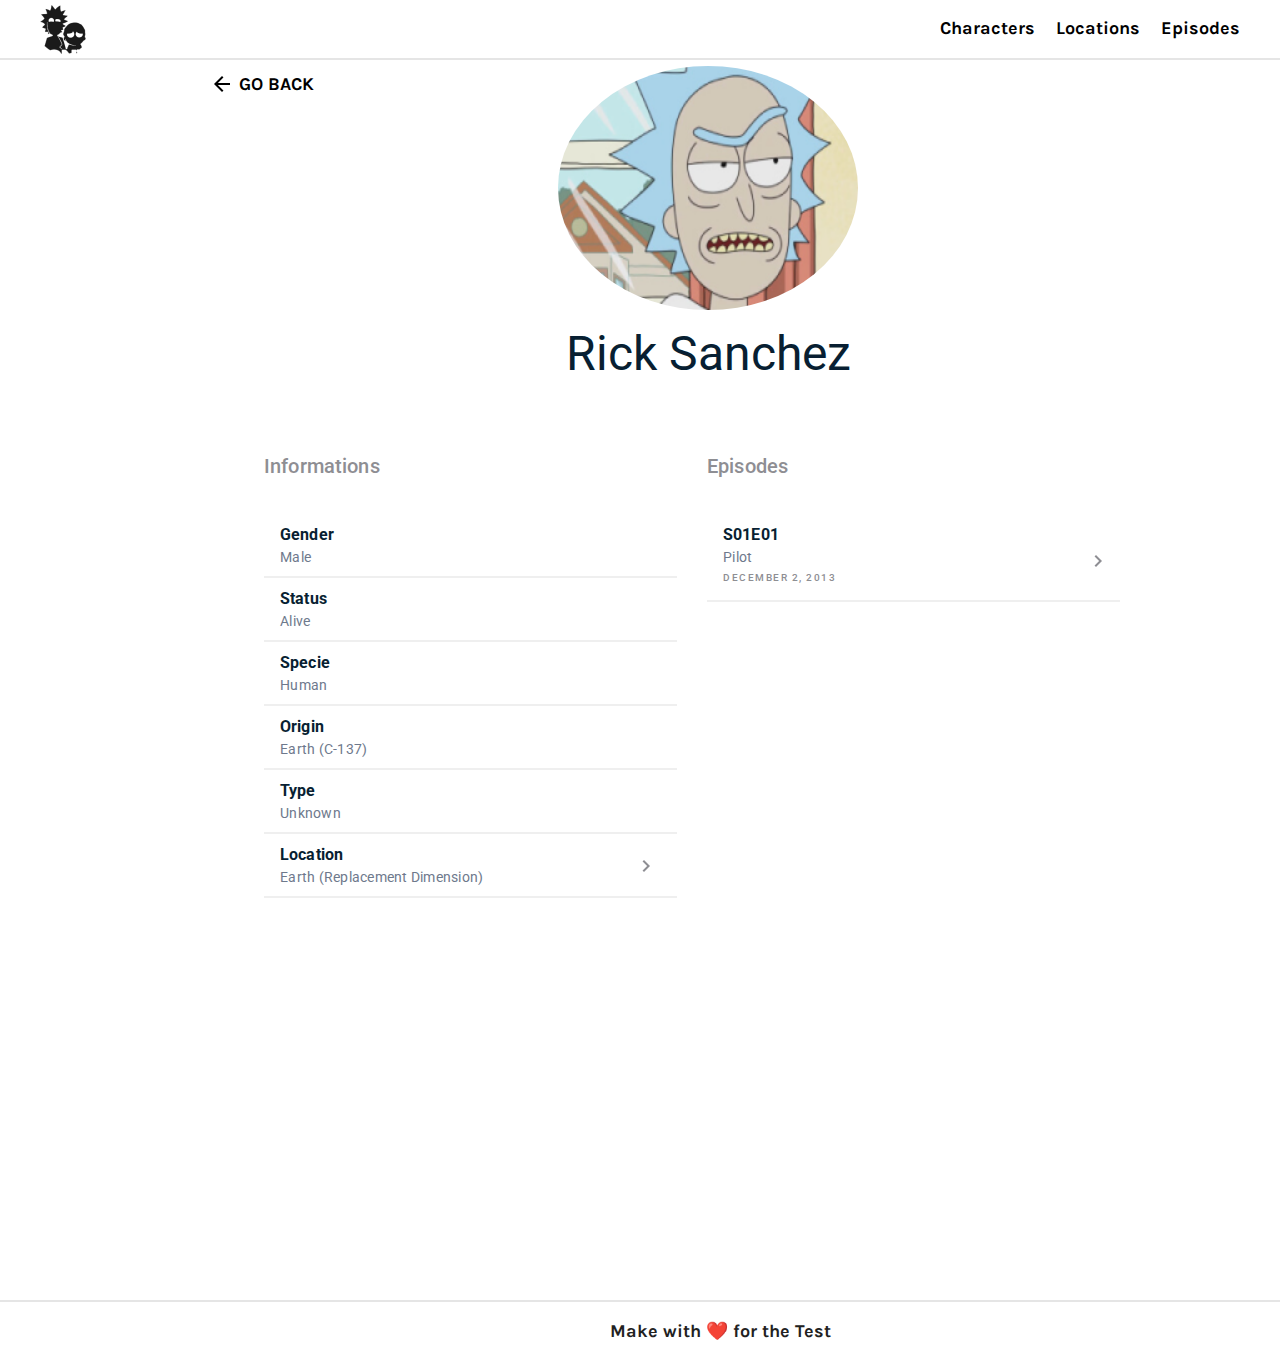
<file: pages/character-details.html>
<!doctype html>
<html lang="en">
<head>
    <meta charset="UTF-8">
    <meta name="viewport"
          content="width=device-width, user-scalable=no, initial-scale=1.0, maximum-scale=1.0, minimum-scale=1.0">
    <meta http-equiv="X-UA-Compatible" content="ie=edge">
    <link rel="preconnect" href="https://fonts.googleapis.com">
    <link rel="preconnect" href="https://fonts.gstatic.com" crossorigin>
    <link href="https://fonts.googleapis.com/css2?family=Karla:wght@700&family=Roboto:wght@400;500;700&display=swap" rel="stylesheet">
    <link rel="stylesheet" href="../css/reset.css">
    <link rel="stylesheet" href="../css/bootstrap.min.css">
    <link rel="stylesheet" href="../css/style.css">
    <link rel="stylesheet" href="../css/character-details.css">
    <title>Character Card</title>
</head>
<body>
<div class="global-wrapper">
    <header class="header characters">
        <div class="header-logo">
            <img src="../img/logo-black%201.png" alt="#">
        </div>
        <div class="header__burger" id="burger">
            <span class=""></span>
        </div>
        <nav class="navigation characters">
            <ul class="navigation-menu">
                <li class="navigation-item"><a href="../pages/characters.html" class="navigation-item__link">Characters</a></li>
                <li class="navigation-item"><a href="../pages/locations.html" class="navigation-item__link">Locations</a></li>
                <li class="navigation-item"><a href="../pages/episodes.html" class="navigation-item__link">Episodes</a></li>
            </ul>
        </nav>
    </header>
    <div class="main-container character-details">
        <div class="local-wrapper">
            <div class="general-info-block">
            <div class="comeback ">
                <img src="../img/arrow_back_24px.png" alt="#" class="back-icon">
                <span class="comeback-text" onclick="history.go(-1)"> GO BACK </span>
            </div>
            <div class="image-block">
                <img src="../img/Rick.png" alt="#" width="300" height="300" class="character-image" id="mainPhoto">
                <div class="image-block-text" id="characterName">
                    Rick Sanchez
                </div>
            </div>
            </div>
            <div class="secondary-info-block">
                <div class="information-block">
                    <div class="common-block-title">
                        Informations
                    </div>
                    <ul class="information-list">
                        <li class="information-list-item">
                            <div class="item-text-block">
                                <div class="item-text-title">
                                    Gender
                                </div>
                                <div class="item-text-subtitle" id="gender">
                                    Male
                                </div>
                            </div>
                        </li>

                        <li class="information-list-item">
                            <div class="item-text-block">
                                <div class="item-text-title">
                                    Status
                                </div>
                                <div class="item-text-subtitle" id="status">
                                    Alive
                                </div>
                            </div>
                        </li>

                        <li class="information-list-item">
                            <div class="item-text-block">
                                <div class="item-text-title">
                                    Specie
                                </div>
                                <div class="item-text-subtitle" id="specie">
                                    Human
                                </div>
                            </div>
                        </li>

                        <li class="information-list-item">
                            <div class="item-text-block">
                                <div class="item-text-title">
                                    Origin
                                </div>
                                <div class="item-text-subtitle" id="origin">
                                    Earth (C-137)
                                </div>
                            </div>
                        </li>

                        <li class="information-list-item">
                            <div class="item-text-block">
                                <div class="item-text-title">
                                    Type
                                </div>
                                <div class="item-text-subtitle" id="type">
                                    Unknown
                                </div>
                            </div>
                        </li>

                        <li class="information-list-item location-item" >
                            <a href="location-details.html">
                                <div class="item-text-block">
                                    <div class="item-text-title">
                                        Location
                                    </div>
                                    <div class="item-text-subtitle" id="location">
                                        <a href="location-details.html" target="_blank" class="link-to-location"></a>
                                            Earth (Replacement Dimension)
                                    </div>
                                </div>
                            </a>
                        </li>
                    </ul>
            </div>
                <div class="episode-block">
                    <div class="common-block-title">
                        Episodes
                    </div>
                <ul class="episodes-block" id="episodesArea">
                    <li class="episodes-list-item">
                        <div class="item-text-block">
                            <div class="item-text-title">
                                S01E01
                            </div>
                            <div class="item-text-subtitle">
                                Pilot
                            </div>
                            <div class="item-text-date">
                                December 2, 2013
                            </div>
                        </div>
                    </li>
                </ul>
                </div>
            </div>
        </div>
        <footer class="footer">
            <div class="footer-authors">
                Make with ❤️  for the Test
            </div>
        </footer>
    </div>
</div>
<script type="module" src="../js/character-details.js"></script>
</body>
</html>
</file>
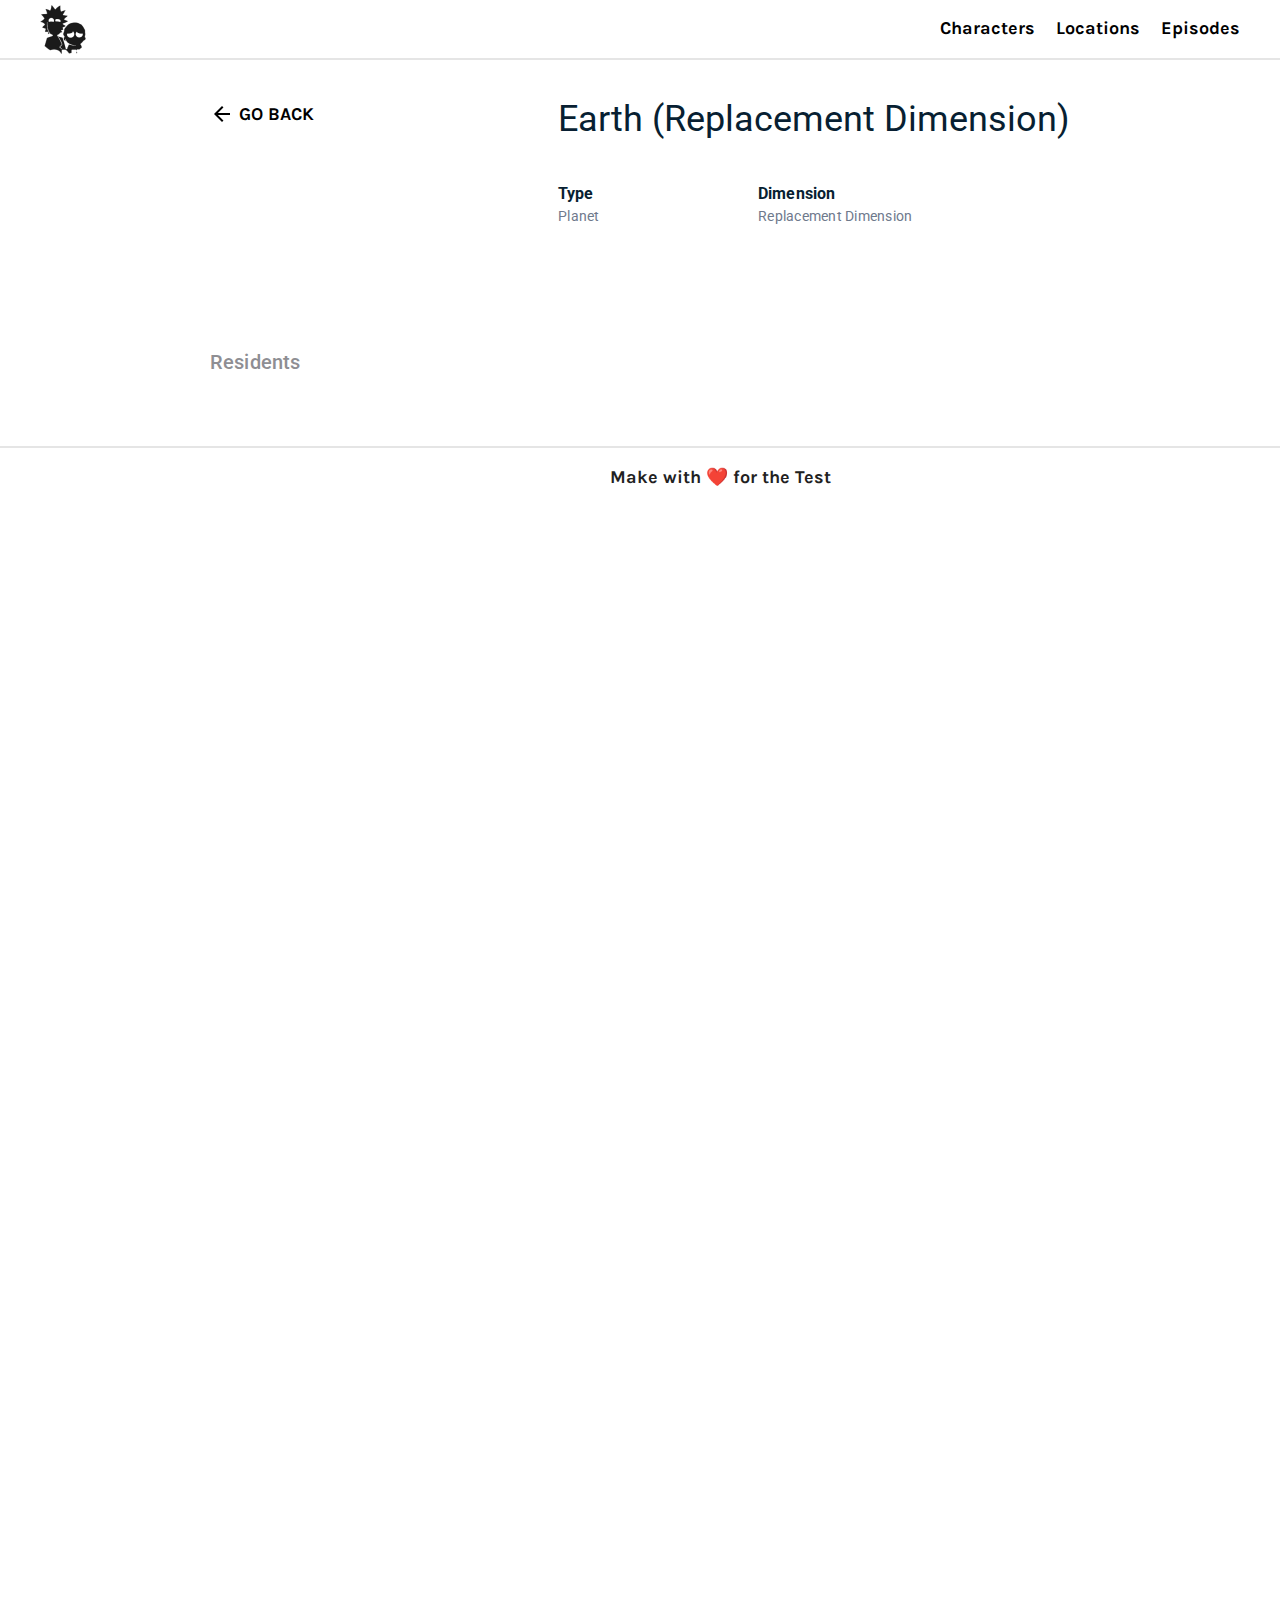
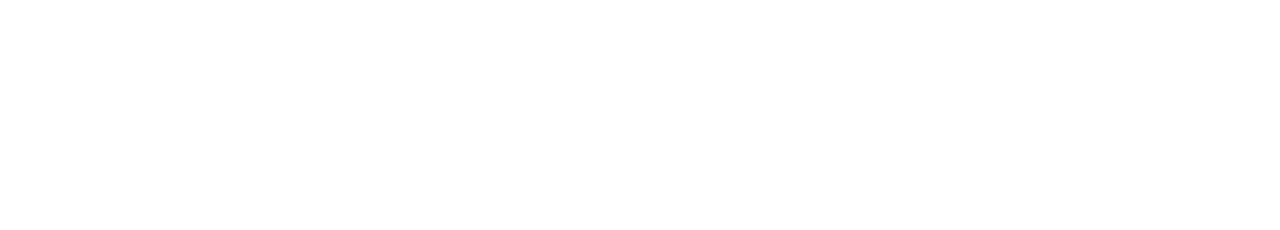
<file: pages/location-details.html>
<!doctype html>
<html lang="en">
<head>
    <meta charset="UTF-8">
    <meta name="viewport"
          content="width=device-width, user-scalable=no, initial-scale=1.0, maximum-scale=1.0, minimum-scale=1.0">
    <meta http-equiv="X-UA-Compatible" content="ie=edge">
    <link rel="preconnect" href="https://fonts.googleapis.com">
    <link rel="preconnect" href="https://fonts.gstatic.com" crossorigin>
    <link href="https://fonts.googleapis.com/css2?family=Karla:wght@700&family=Roboto:wght@400;500;700&display=swap" rel="stylesheet">
    <link rel="stylesheet" href="../css/reset.css">
    <link rel="stylesheet" href="../css/bootstrap.min.css">
    <link rel="stylesheet" href="../css/style.css">
    <link rel="stylesheet" href="../css/location-details.css">
    <title>Location Card</title>
</head>
<body>
<div class="global-wrapper">
    <header class="header characters">
        <div class="header-logo">
            <img src="../img/logo-black%201.png" alt="#">
        </div>
        <div class="header__burger" id="burger">
            <span class=""></span>
        </div>
        <nav class="navigation characters">
            <ul class="navigation-menu">
                <li class="navigation-item"><a href="../pages/characters.html" class="navigation-item__link">Characters</a></li>
                <li class="navigation-item"><a href="../pages/locations.html" class="navigation-item__link">Locations</a></li>
                <li class="navigation-item"><a href="../pages/episodes.html" class="navigation-item__link">Episodes</a></li>
            </ul>
        </nav>
    </header>
    <div class="main-container locations">
        <div class="local-wrapper">
            <div class="general-info-block">
                <a class="comeback">
                    <img src="../img/arrow_back_24px.png" alt="#" class="back-icon">
                    <span class="comeback-text" onclick="history.go(-1)"> GO BACK </span>
                </a>
                <div class="general-block">
                    <div class="general-block-text" id="locationName">
                    Earth (Replacement Dimension)
                    </div>
                    <div class="secondary-info-block">
                        <div class="secondary-info-item">
                            <div class="info-item-header">Type</div>
                            <div class="info-item-subtitle" id="locationType" >Planet</div>
                        </div>
                        <div class="secondary-info-item">
                            <div class="info-item-header">Dimension</div>
                            <div class="info-item-subtitle" id="locationDimension">Replacement Dimension</div>
                        </div>
                    </div>
                </div>
            </div>
                <div class="main-tablets container">
                    <div class="tablets-header">Residents</div>
                    <div class="row" id="residentArea">
                        <div class="col-3 mb-3">
                            <div class="card">
                                <div class="card-image">
                                    <img src="../img/Rick.png" alt="" class="picture-card">
                                </div>
                                <div class="card-text">
                                    <div class="card-text__name" title="${data.name}">
                                        Rick Sanchez
                                    </div>
                                    <div class="card-text__type">
                                        Human
                                    </div>
                                </div>
                            </div>
                        </div>
                        <div class="col-3 mb-3">
                            <div class="card">
                                <div class="card-image">
                                    <img src="../img/Rick.png" alt="" class="picture-card">
                                </div>
                                <div class="card-text">
                                    <div class="card-text__name" title="${data.name}">
                                        Rick Sanchez
                                    </div>
                                    <div class="card-text__type">
                                        Human
                                    </div>
                                </div>
                            </div>
                        </div>
                        <div class="col-3 mb-3">
                            <div class="card">
                                <div class="card-image">
                                    <img src="../img/Rick.png" alt="" class="picture-card">
                                </div>
                                <div class="card-text">
                                    <div class="card-text__name" title="${data.name}">
                                        Rick Sanchez
                                    </div>
                                    <div class="card-text__type">
                                        Human
                                    </div>
                                </div>
                            </div>
                        </div>
                        <div class="col-3 mb-3">
                            <div class="card">
                                <div class="card-image">
                                    <img src="../img/Rick.png" alt="" class="picture-card">
                                </div>
                                <div class="card-text">
                                    <div class="card-text__name" title="${data.name}">
                                        Rick Sanchez
                                    </div>
                                    <div class="card-text__type">
                                        Human
                                    </div>
                                </div>
                            </div>
                        </div>
                    </div>
                </div>
        </div>

<footer class="footer">
    <div class="footer-authors">
        Make with ❤️  for the Test
    </div>
</footer>
</div>
</div>
<script src="../js/location-details.js"></script>
</body>
</html>
</file>
<file: css/style.css>
/*1. сделать главной страницу Characters*/
/*2. Заадаптивить сайт под экраны*/
ul,li{
    margin: 0;
    padding: 0;
}
a{
    text-decoration: 0;
}
.header-logo{
    max-width: 100%;
    z-index: 3;
}
.container{
    padding: 0;
}
.main-container{
    height: 1800px;
}
.local-wrapper{
    width: 1020px;
    margin: 0 auto;
}
.global-wrapper{
    margin: 0 auto;
    width: 1440px;
    background-color: #FFFFFF;
}
.header{
    height: 60px;
    padding: 0 210px;
    display: flex;
    justify-content: space-between;
    align-items: center;
    border-bottom: 2px #E5E5E5 solid;
}
.navigation-menu{
    display: flex;
    width: 300px;
    justify-content: space-between;
    align-items: center;
    z-index: 3;
}
.navigation{
    display: flex;
    justify-content: center;
    align-items: center;
}
.navigation-item__link{
    font-family: 'Karla';
    font-style: normal;
    font-weight: 700;
    font-size: 18px;
    line-height: 21px;
    text-align: center;
    color: #000000;
}
.show-button{
    width: 154px;
    height: 36px;
    text-align: center;
    background-color: #F2F9FE;
    font-family: 'Roboto';
    font-style: normal;
    font-weight: 500;
    font-size: 14px;
    line-height: 16px;
    text-align: center;
    letter-spacing: 1.25px;
    text-transform: uppercase;
    color: #2196F3;
    border: none;
    box-shadow: 0 1px 10px 0 #A7A1A9;
}
.tablet{
    width: 240px;
    height: 128px;
    border-radius: 4px;
    box-shadow: 0 1px 3px 0 #A7A1A9;
}
.main-tablets{
    margin: 61px 0 48px 0;
    height: 432px;
}
.footer{
    height: 60px;
    display: flex;
    justify-content: center;
    align-items: center;
    border-top: 2px #E5E5E5 solid;
}
.footer-authors{
    font-family: 'Karla';
    font-style: normal;
    font-weight: 700;
    font-size: 18px;
    line-height: 21px;
    text-align: center;
    color: #212121;
}
.global-filter{
    width: 240px;
    font-family: 'Roboto';
    font-style: normal;
    font-weight: 400;
    font-size: 16px;
    line-height: 150%;
    color: rgba(0, 0, 0, 0.5);
    padding: 18px 18px;
    height: 56px;
    border-radius: 9px;
    border: 1px grey solid;
}
#searchingByName{
    padding-left: 34px;
}
.name-filter{
    padding-left: 35px;
    color: #000000;
}
.card-text__name, .tablet-text__name{
    max-width: 208px;
    overflow: hidden;
    white-space: nowrap;
    text-overflow: ellipsis;
}
.button-area{
    margin: 0 auto 20px auto;
    width: 500px;
    display: flex;
    justify-content: space-between;
    align-items: center;
}
.btn{
    width: 100px;
    background-color: #4BAABE;
}
.btn:hover{
    background-color: #3770bd;
    transition: 0.7s ease all;
}
.disabled{
    cursor: no-drop;
    background-color: grey;
}
.link-to-character{
    z-index: 2;
    cursor: pointer;
}
.card-text:hover{
    transition:  0.6s ease-in-out;
    background-color: #c9c950;
}
.pagination-list{
    width: 150px;
    height: 40px;
    display: flex;
    justify-content: space-between;
    align-items: center;
    cursor: pointer;
}
.pagination-item{
    border: none;
    width: 32px;
    height: 30px;
    display: flex;
    justify-content: center;
    align-items: center;
}
.pagination-item:hover{
    border: 4px solid #002F34;
    border-radius: 23px;
}
.pagination-page{
    font-weight: 400;
    line-height: 1.5;
    color: #212529;
    text-align: center;
    text-decoration: none;
    display: flex;
    justify-content: center;
    align-items: center;
}
.pagination-page:active{
    color: #FFFFFF;
}
.pagination-item:active{
    background-color: gray;
}
</file>
<file: css/character-details.css>
.header.characters{
    width: 1440px;
    position: fixed;
    margin: 0 auto;
    top: 0;
    z-index: 5;
    height: 60px;
    display: flex;
    justify-content: space-between;
    align-items: center;
}
.header:before{
    content: '';
    width: 100%;
    height: 100%;
    top: 0;
    left: 0;
    position: absolute;
    z-index: 3;
    background-color: #FFFFFF;
}
.main-logo{
    display:flex;
    justify-content: center;
    align-items: center;
    margin: 150px 0 16px 0;
    z-index: 3;
}
.header__burger{
    display: none;
}
.header__burger.active:before{
    transform:rotate(45deg);
    top: 9px;
    transition: 0.6s ease all;
}
.header__burger.active span{
    transform: scale(0);
    transition: 0.6s ease all;
}
.header__burger.active:after{
    transition: 0.6s ease all;
    transform:rotate(-45deg);
    bottom: 9px;
}
.character-details{
    height: 904px;
    margin: 0 auto;
}
.general-info-block{
    display: flex;
    height: 382px;
}
.comeback{
    width: 108px;
    height: 24px;
    margin-top: 72px;
    margin-right: 240px;
}
.comeback-text{
    font-family: 'Karla';
    font-style: normal;
    font-weight: 700;
    font-size: 18px;
    line-height: 21px;
    color: #000000;
}
.back-icon{
    padding-bottom: 3px;
}
.image-block{
    margin-top: 66px;
    display: flex;
    flex-direction: column;
}
.character-image{
    border-radius: 50%;
}
.information-list{
    width: 413px;
    position: static;
}
.information-list-item{
    height: 64px;
    border-bottom: 2px rgba(229, 229, 229, 0.6) solid;
    padding: 9px 16px 12px 16px;
}
.information-list-item.location-item{
    position: relative;
}
.information-list-item.location-item::after{
    content: url("../img/gray-right-arrow.png");
    position: absolute;
    width: 24px;
    height: 24px;
    top: 20px;
    left: 370px;
}
.image-block-text{
    margin-top: 16px;
    font-family: 'Roboto';
    font-style: normal;
    font-weight: 400;
    font-size: 48px;
    line-height: 56px;
    text-align: center;
    color: #081F32;
}
.item-text-title{
    font-family: 'Roboto';
    font-style: normal;
    font-weight: 700;
    font-size: 16px;
    line-height: 24px;
    letter-spacing: 0.15px;
    color: #081F32;
}
.item-text-subtitle{
    font-family: 'Roboto';
    font-style: normal;
    font-weight: 400;
    font-size: 14px;
    line-height: 20px;
    letter-spacing: 0.25px;
    color: #6E798C;
}
.item-text-date{
    font-family: 'Roboto';
    font-style: normal;
    font-weight: 500;
    font-size: 10px;
    line-height: 16px;
    letter-spacing: 1.5px;
    text-transform: uppercase;
    color: #8E8E93;
    margin-top: 3px;
}
.information-block{
    margin: 0 30px 0 54px;
    width: 413px;
}
.local-wrapper{
    min-height: 1300px
}
.episode-block{
    display: flex;
    flex-direction: column;
    width: 413px;
}

.episodes-list-item{
    position: relative;
    height: 88px;
    padding: 9px 16px 12px 16px;
    border-bottom: 2px rgba(229, 229, 229, 0.6) solid;
}
.episodes-list-item::after{
    content: url("../img/gray-right-arrow.png");
    position: absolute;
    width: 24px;
    height: 24px;
    top: 35px;
    right: 10px;
    bottom: 0;
}
.common-block-title{
    height: 24px;
    font-family: 'Roboto';
    font-style: normal;
    font-weight: 500;
    font-size: 20px;
    line-height: 24px;
    display: flex;
    letter-spacing: 0.15px;
    color: #8E8E93;
    margin-bottom: 36px;
}
.secondary-info-block{
    margin-top: 72px;
    display: flex;
}
.main-container.character-details{
    height: 1340px;
}

@media (max-width: 1439px){
    .header.characters{
        width: 100%;
        position: fixed;
        top: 0;
        left: 0;
        padding: 0 40px;
    }
    .header:before{
        background-color: #FFFFFF;
    }
}
@media (max-width: 1195px){
    .episodes-list-item{
        width: 280px;
    }
    .information-list-item{
        width: 280px;
    }
    .episodes-list-item::after{
        content: url("../img/gray-right-arrow.png");
        position: absolute;
        width: 24px;
        height: 24px;
        top: 35px;


        bottom: 0;
    }
}
@media (max-width: 993px){
    .comeback{
        margin-top: 202px;
        margin-right: 80px;
    }
    .episodes-list-item{
        width: 180px;
    }
    .information-list-item{
        width: 180px;
    }
    .secondary-info-block{
        margin-right: 350px;
    }
    .episodes-list-item::after{
        content: none;
        position: absolute;
        width: 24px;
        height: 24px;
        top: 35px;
        bottom: 0;

    }
    .item-text-subtitle{
        overflow: hidden;
        white-space: nowrap;
        text-overflow: ellipsis;
        max-width: 128px
    }
}
@media (max-width: 767px){
    .header.characters{
        padding: 0 10px;
    }
    .header__burger{
        display: block;
        position: relative;
        width: 30px;
        height: 20px;
        z-index: 3;
        transition: 0.6s ease all;
    }
    .header__burger:before,
    .header__burger:after{
        content: '';
        background-color: #000000;
        position: absolute;
        width: 100%;
        height: 2px;
        left: 0;
        transition: 0.6s ease all;
    }
    .header__burger:before{
        top: 0;
    }
    .header__burger:after{
        bottom: 0;
    }
    .header__burger span{
        background-color: #000000;
        position: absolute;
        width: 100%;
        height: 2px;
        left: 0;
        top: 9px;
        transition: 0.6s ease all;
    }
    .header.characters{
        height: 50px;
        padding: 5px 18px 6px 24px
    }
    .header-logo{
        position: relative;
        z-index: 3;
    }
    .header-logo img{
        max-width: 80%;
    }
    .main-logo img{
        max-width: 312px;
        max-height: 104px;
    }
    .main-logo{
        min-width: 312px;
        min-height: 104px;
        margin: 50px 0 16px 20px;
    }
    .information-list-item{
        height: 64px;
    }
    .navigation.characters{
        display: block;
        position: fixed;
        top: -100%;
        left: 0;
        width: 100%;
        height: 100%;
        background-color: #FFFFFF;
        transition: 1s ease all;
    }
    .navigation.active.characters{
        top: 0;
        transition: 0.6s ease all;
    }

    .navigation-menu.characters{
        width: 100px;
        height: 240px;
        display: flex;
        justify-content: space-between;
        flex-direction: column;
        margin: 0 auto;
        padding-top: 90px;
    }
    .navigation-item{
        text-align: left;
    }
}
@media (max-width: 580px){
    .main-logo{
        min-width: 312px;
        min-height: 104px;
        margin: 50px 0 16px 20px;
    }
    .image-block{
        margin-right: 100px;
    }
    .comeback-text{
        display: none;
    }

    .global-wrapper{
        width: auto;
    }
    .secondary-info-block{
        display: flex;
        flex-direction: column;
        justify-content: center;
    }
    .information-block{
        padding-left: 50px;
        margin-bottom: 50px;
    }
    .information-list-item{
        height: 80px;
    }
    .episode-block {
        padding-left: 105px;
    }
    .episodes-list-item{
        margin-bottom: 40px;
    }
    .local-wrapper{
        width: 320px;
    }
    .image-block img{
        width: 180px;
        height: 180px;
    }
    .image-block-text{
        font-size: 27px;
        margin-top: 0;
    }
    .general-info-block {
        height: 272px;
    }
}
</file>
<file: css/location-details.css>
.header.characters{
    width: 1440px;
    position: fixed;
    margin: 0 auto;
    top: 0;
    z-index: 5;
    height: 60px;
    display: flex;
    justify-content: space-between;
    align-items: center;
}
.header:before{
    content: '';
    width: 100%;
    height: 100%;
    top: 0;
    left: 0;
    position: absolute;
    z-index: 3;
    background-color: #FFFFFF;
}
.main-tablets{
    height: auto;
    margin-left: 0;
}
.header__burger{
    display: none;
}
.header__burger.active:before{
    transform:rotate(45deg);
    top: 9px;
    transition: 0.6s ease all;
}
.header__burger.active span{
    transform: scale(0);
    transition: 0.6s ease all;
}
.header__burger.active:after{
    transition: 0.6s ease all;
    transform:rotate(-45deg);
    bottom: 9px;
}
.picture-card{
    width: 100%;
    height: 168px;
}
.card{
    width: 240px;
    height: 244px;
    border-radius: 4px;
}
.card-text{
    height: 76px;
    padding: 12px 16px;
}
.card-text__name{
    font-family: 'Roboto';
    font-style: normal;
    font-weight: 500;
    font-size: 20px;
    line-height: 30px;
    letter-spacing: 0.15px;
    color: rgba(0, 0, 0, 0.87);
}
.card-text__type{
    font-family: 'Roboto';
    font-style: normal;
    font-weight: 400;
    font-size: 14px;
    line-height: 21px;
    letter-spacing: 0.25px;
    color: rgba(0, 0, 0, 0.6);
}
.general-info-block{
    display: flex;
    height: 259px;
    margin-top: 30px;
}
.comeback{
    width: 108px;
    height: 24px;
    margin-top: 72px;
    margin-right: 240px;
}
.back-icon{
    padding-bottom: 3px;
}
.comeback-text{
    font-family: 'Karla';
    font-style: normal;
    font-weight: 700;
    font-size: 18px;
    line-height: 21px;
    color: #000000;
    text-align: center;
}
.general-block{
    padding-top: 35px;
    height: 217px;
}
.general-block-text{
    font-family: 'Roboto';
    font-style: normal;
    font-weight: 400;
    font-size: 36px;
    line-height: 42px;
    color: #081F32;
    margin-top: 33px;
}
.secondary-info-item{
    width: 200px;
    height: 44px;
    display: flex;
    flex-direction: column;
    align-items: flex-start;
}
.info-item-header{
    font-family: 'Roboto';
    font-style: normal;
    font-weight: 700;
    font-size: 16px;
    line-height: 24px;
    letter-spacing: 0.15px;
    color: #081F32;
    text-align: right;
}
.info-item-subtitle{
    font-family: 'Roboto';
    font-style: normal;
    font-weight: 400;
    font-size: 14px;
    line-height: 20px;
    letter-spacing: 0.25px;
    color: #6E798C;
    text-align: right;
}
.tablets-header{
    font-family: 'Roboto';
    font-style: normal;
    font-weight: 500;
    font-size: 20px;
    line-height: 24px;
    display: flex;
    align-items: center;
    letter-spacing: 0.15px;
    color: #8E8E93;
    margin-bottom: 24px;
}
.secondary-info-block{
    margin-top: 42px;
    display: flex;
}
@media (max-width: 1439px) {
    .header.characters{
        width: 100%;
        position: fixed;
        top: 0;
        left: 0;
        padding: 0 40px;
    }
    .header:before{
        background-color: #FFFFFF;
    }
}
@media (max-width: 1195px){

}
@media (max-width: 993px){
    .col-3{
        width: 50%;
    }
    .general-info-block{
      margin: 80px 150px 0 0;
        height: 220px;
    }
    .main-container{
        width: 1020px;
        height: auto;
    }
    .main-tablets{
        margin-left: 200px;
    }
    .comeback {
        margin-left: 80px;
    }
}
@media (max-width: 767px){
    .header.characters{
        padding: 0 10px;
    }
    .header__burger{
        display: block;
        position: relative;
        width: 30px;
        height: 20px;
        z-index: 3;
        transition: 0.6s ease all;
    }
    .comeback-text{
        visibility: hidden;
    }
    .comeback{
        margin-right: 170px;
    }
    .header__burger:before,
    .header__burger:after{
        content: '';
        background-color: #000000;
        position: absolute;
        width: 100%;
        height: 2px;
        left: 0;
        transition: 0.6s ease all;
    }
    .header__burger:before{
        top: 0;
    }
    .header__burger:after{
        bottom: 0;
    }
    .header__burger span{
        background-color: #000000;
        position: absolute;
        width: 100%;
        height: 2px;
        left: 0;
        top: 9px;
        transition: 0.6s ease all;
    }
    .header.characters{
        height: 50px;
        padding: 5px 18px 6px 24px
    }
    .header-logo{
        position: relative;
        z-index: 3;
    }
    .header-logo img{
        max-width: 80%;
    }
    .navigation.characters{
        display: block;
        position: fixed;
        top: -100%;
        left: 0;
        width: 100%;
        height: 100%;
        background-color: #FFFFFF;
        transition: 1s ease all;
    }
    .navigation.active.characters{
        top: 0;
        transition: 0.6s ease all;
    }

    .navigation-menu.characters{
        width: 100px;
        height: 240px;
        display: flex;
        justify-content: space-between;
        flex-direction: column;
        margin: 0 auto;
        padding-top: 90px;
    }
}
@media (max-width: 576px){
    .comeback{
        margin-left: 40px;
        margin-right: 90px;
    }
    #residentArea{
        flex-direction: column;
    }
    .global-wrapper{
        width: auto;
    }
    .local-wrapper{
        width: 320px;
        margin: 0;
    }
    .main-container{
        width: 100%;
    }
}
</file>
